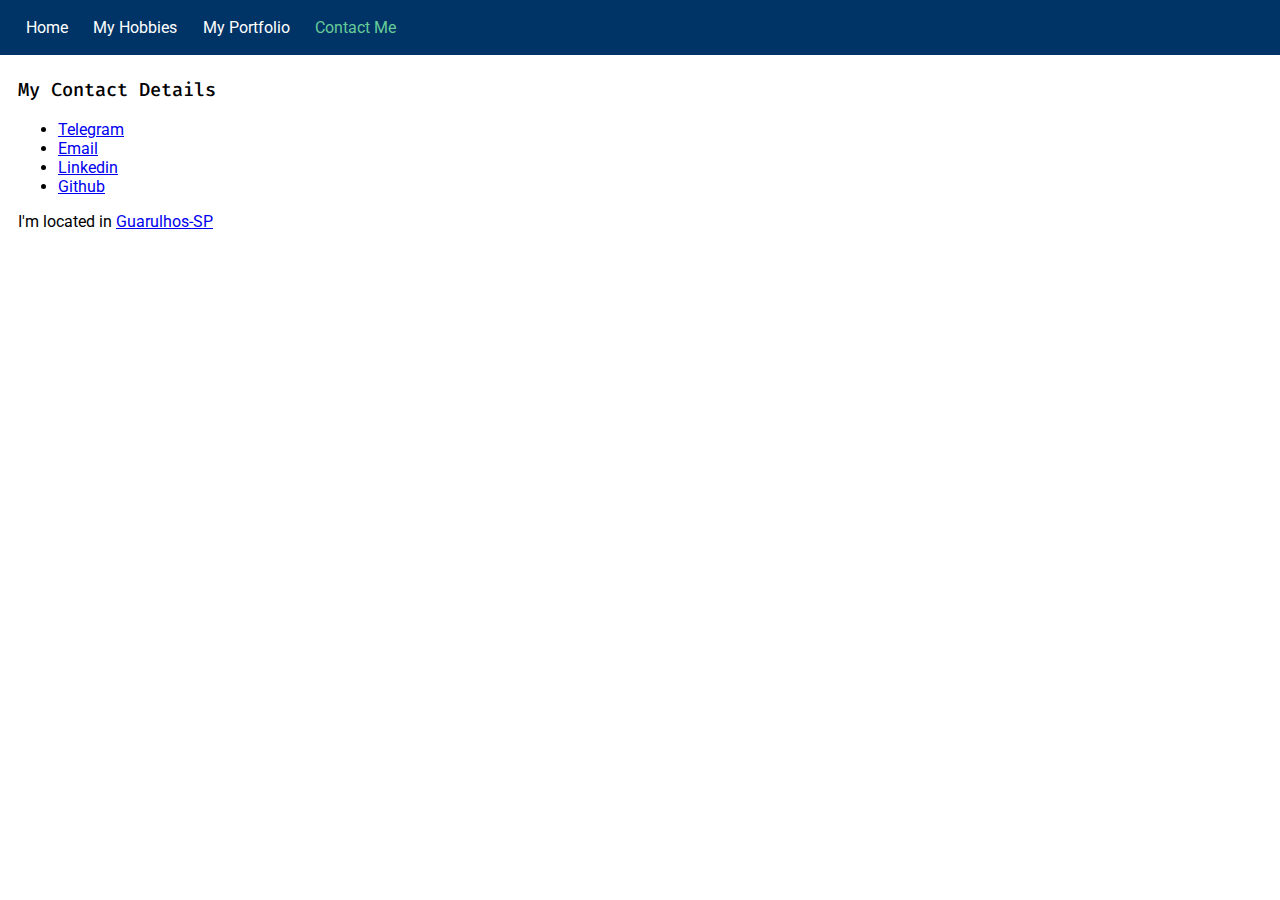
<file: public/contact.html>
<!DOCTYPE html>
<html lang="en">
<head>
    <meta charset="UTF-8">
    <meta name="viewport" content="width=device-width, initial-scale=1.0">
    <title>Raul Araujo's Contact</title>
    <link rel="preconnect" href="https://fonts.googleapis.com">
    <link rel="preconnect" href="https://fonts.gstatic.com" crossorigin>
    <link href="https://fonts.googleapis.com/css2?family=Fira+Code:wght@500;600;700&family=Roboto&display=swap" rel="stylesheet">
    <link rel="stylesheet" href="../styles.css">
</head>
<body>

    <header>
        <nav class="tabs">
            <div class="tab home"><a href="../index.html">Home</a></div>
            <div class="tab"><a href="./hobbies.html">My Hobbies</a></div>
            <div class="tab"><a href="./portfolio.html">My Portfolio</a></div>
            <div class="tab active"><a href="./contact.html" class="active">Contact Me</a></div>
            <div class="tab btn btn-invisible"><button class="btn-download-pdf">Download as PDF</button></div>
        </nav>
    </header>
    
    <main>

        <h3>My Contact Details</h3>
        <ul>
            <li><a href="https://t.me/raedevbr" target="_blank">Telegram</a></li>
            <li><a href="mailto:raedevbr@proton.me" target="_blank">Email</a></li>
            <li><a href="https://www.linkedin.com/in/raedevbr/" target="_blank">Linkedin</a></li>
            <li><a href="https://github.com/raedevbr" target="_blank">Github</a></li>
        </ul>
    
    <p>I'm located in <a href="https://maps.app.goo.gl/wYC2VzuQDEQCQ7fn7" target="_blank">Guarulhos-SP</a></p>

    </main>

</body>
</html>
</file>
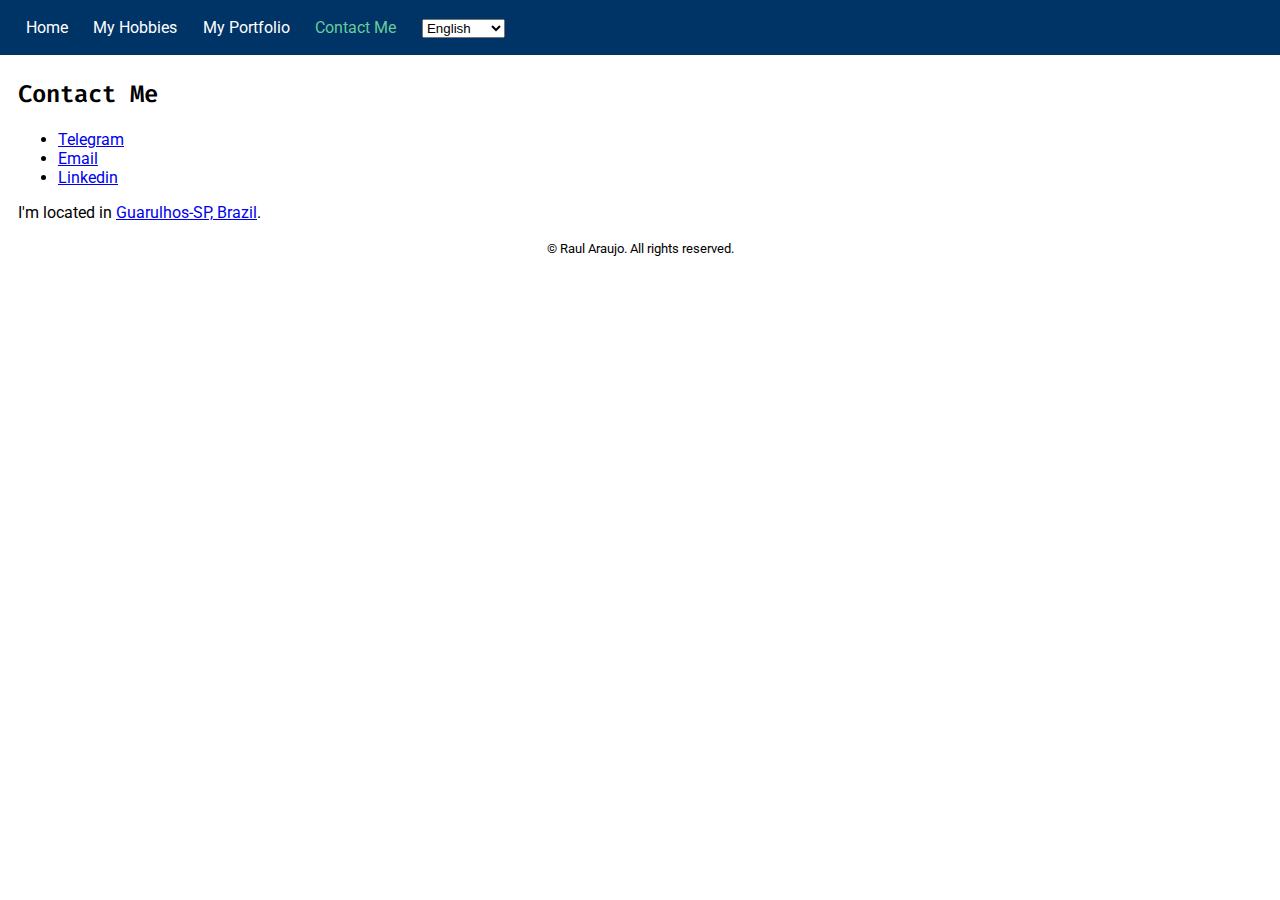
<file: public/contact_en.html>
<!DOCTYPE html>
<html lang="en">
<head>
    <meta charset="UTF-8">
    <meta name="viewport" content="width=device-width, initial-scale=1.0">
    <title>Raul Araujo's Contact</title>
    <link rel="preconnect" href="https://fonts.googleapis.com">
    <link rel="preconnect" href="https://fonts.gstatic.com" crossorigin>
    <link href="https://fonts.googleapis.com/css2?family=Fira+Code:wght@500;600;700&family=Roboto&display=swap" rel="stylesheet">
    <link rel="stylesheet" href="../styles.css">
</head>
<body>

    <header>
        <nav class="tabs">
            <div class="tab home"><a href="../index_en.html">Home</a></div>
            <div class="tab"><a href="./hobbies_en.html">My Hobbies</a></div>
            <div class="tab"><a href="./portfolio_en.html">My Portfolio</a></div>
            <div class="tab"><a href="./contact_en.html" class="active">Contact Me</a></div>
            <div class="tab">
                <select id="language-selector" data-tab="contact">
                    <option value="en">English</option>
                    <option value="pt">Português</option>
                </select>
            </div>
            <div class="tab btn btn-invisible"><button class="btn-download-pdf">Download as PDF</button></div>
        </nav>
    </header>
    
    <main>

        <h2>Contact Me</h2>
        <ul>
            <li><a href="https://t.me/raedevbr" target="_blank">Telegram</a></li>
            <li><a href="mailto:raedevbr@proton.me" target="_blank">Email</a></li>
            <li><a href="https://www.linkedin.com/in/raedevbr/" target="_blank">Linkedin</a></li>
        </ul>
    
    <p>I'm located in <a href="https://maps.app.goo.gl/wYC2VzuQDEQCQ7fn7" target="_blank">Guarulhos-SP, Brazil</a>.</p>

    </main>

    <footer>
        <p><small>© Raul Araujo. All rights reserved.</small></p>
    </footer>

    <script src="../language-selector.js" charset="UTF-8"></script>
</body>
</html>
</file>
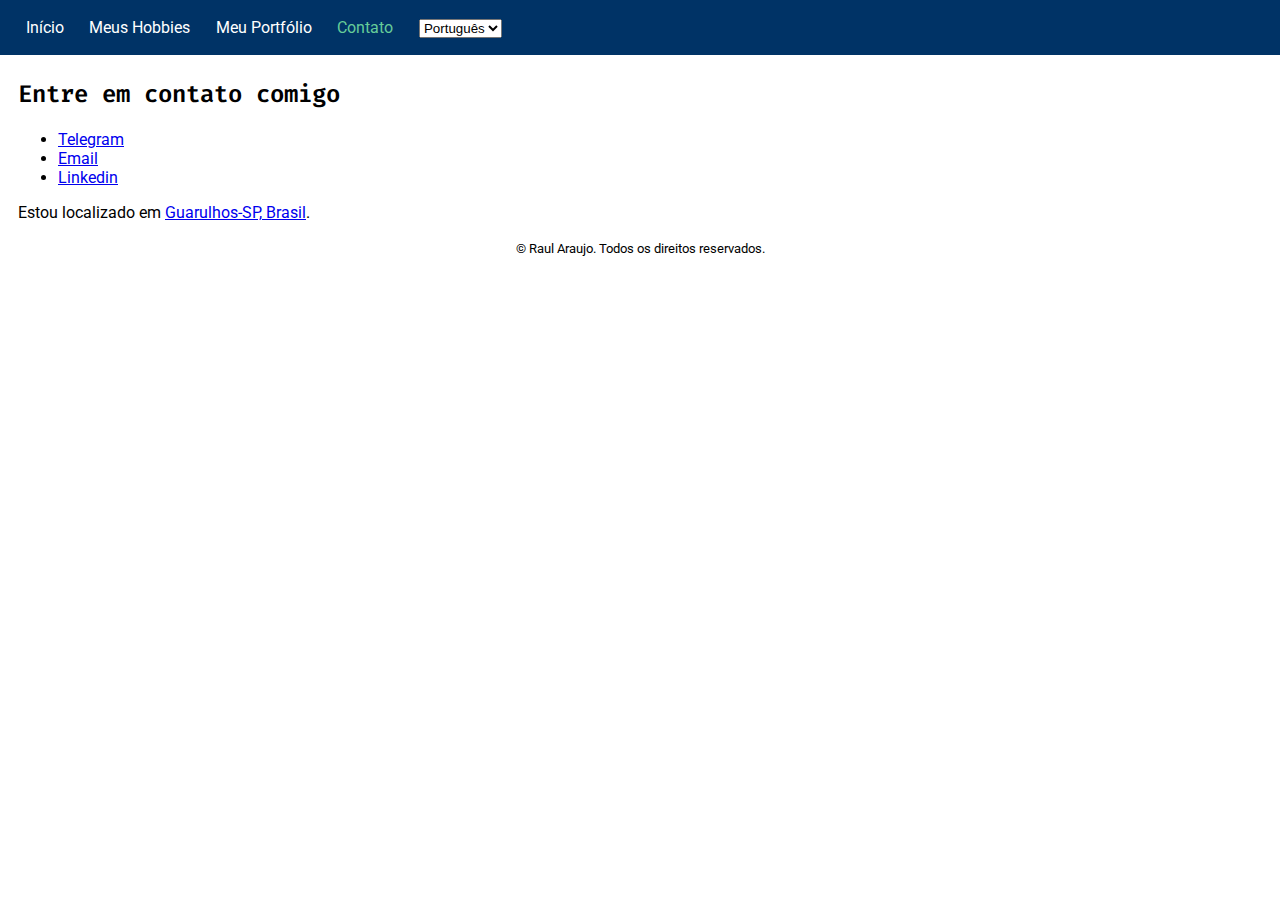
<file: public/contact_pt.html>
<!DOCTYPE html>
<html lang="en">
<head>
    <meta charset="UTF-8">
    <meta name="viewport" content="width=device-width, initial-scale=1.0">
    <title>Contato de Raul Araujo</title>
    <link rel="preconnect" href="https://fonts.googleapis.com">
    <link rel="preconnect" href="https://fonts.gstatic.com" crossorigin>
    <link href="https://fonts.googleapis.com/css2?family=Fira+Code:wght@500;600;700&family=Roboto&display=swap" rel="stylesheet">
    <link rel="stylesheet" href="../styles.css">
</head>
<body>

    <header>
        <nav class="tabs">
                <div class="tab home"><a href="../index_pt.html">Início</a></div>
                <div class="tab"><a href="./hobbies_pt.html">Meus Hobbies</a></div>
                <div class="tab"><a href="./portfolio_pt.html">Meu Portfólio</a></div>
                <div class="tab"><a href="./contact_pt.html" class="active">Contato</a></div>
                <div class="tab">
                    <select id="language-selector">
                        <option value="pt">Português</option>
                        <option value="en">English</option>
                    </select>
                </div>
                <div class="tab btn btn-invisible"><button class="btn-download-pdf">Baixar em PDF</button></div>
        </nav>
    </header>

    <main>
        <h2>Entre em contato comigo</h2>
        <ul>
            <li><a href="https://t.me/raedevbr" target="_blank">Telegram</a></li>
            <li><a href="mailto:raedevbr@proton.me" target="_blank">Email</a></li>
            <li><a href="https://www.linkedin.com/in/raedevbr/" target="_blank">Linkedin</a></li>
        </ul>
    
    <p>Estou localizado em <a href="https://maps.app.goo.gl/wYC2VzuQDEQCQ7fn7" target="_blank">Guarulhos-SP, Brasil</a>.</p>
    </main>

    <footer>
        <p><small>© Raul Araujo. Todos os direitos reservados.</small></p>
    </footer>
    
    <script src="../language-selector.js" charset="UTF-8"></script>
</body>
</html>
</file>
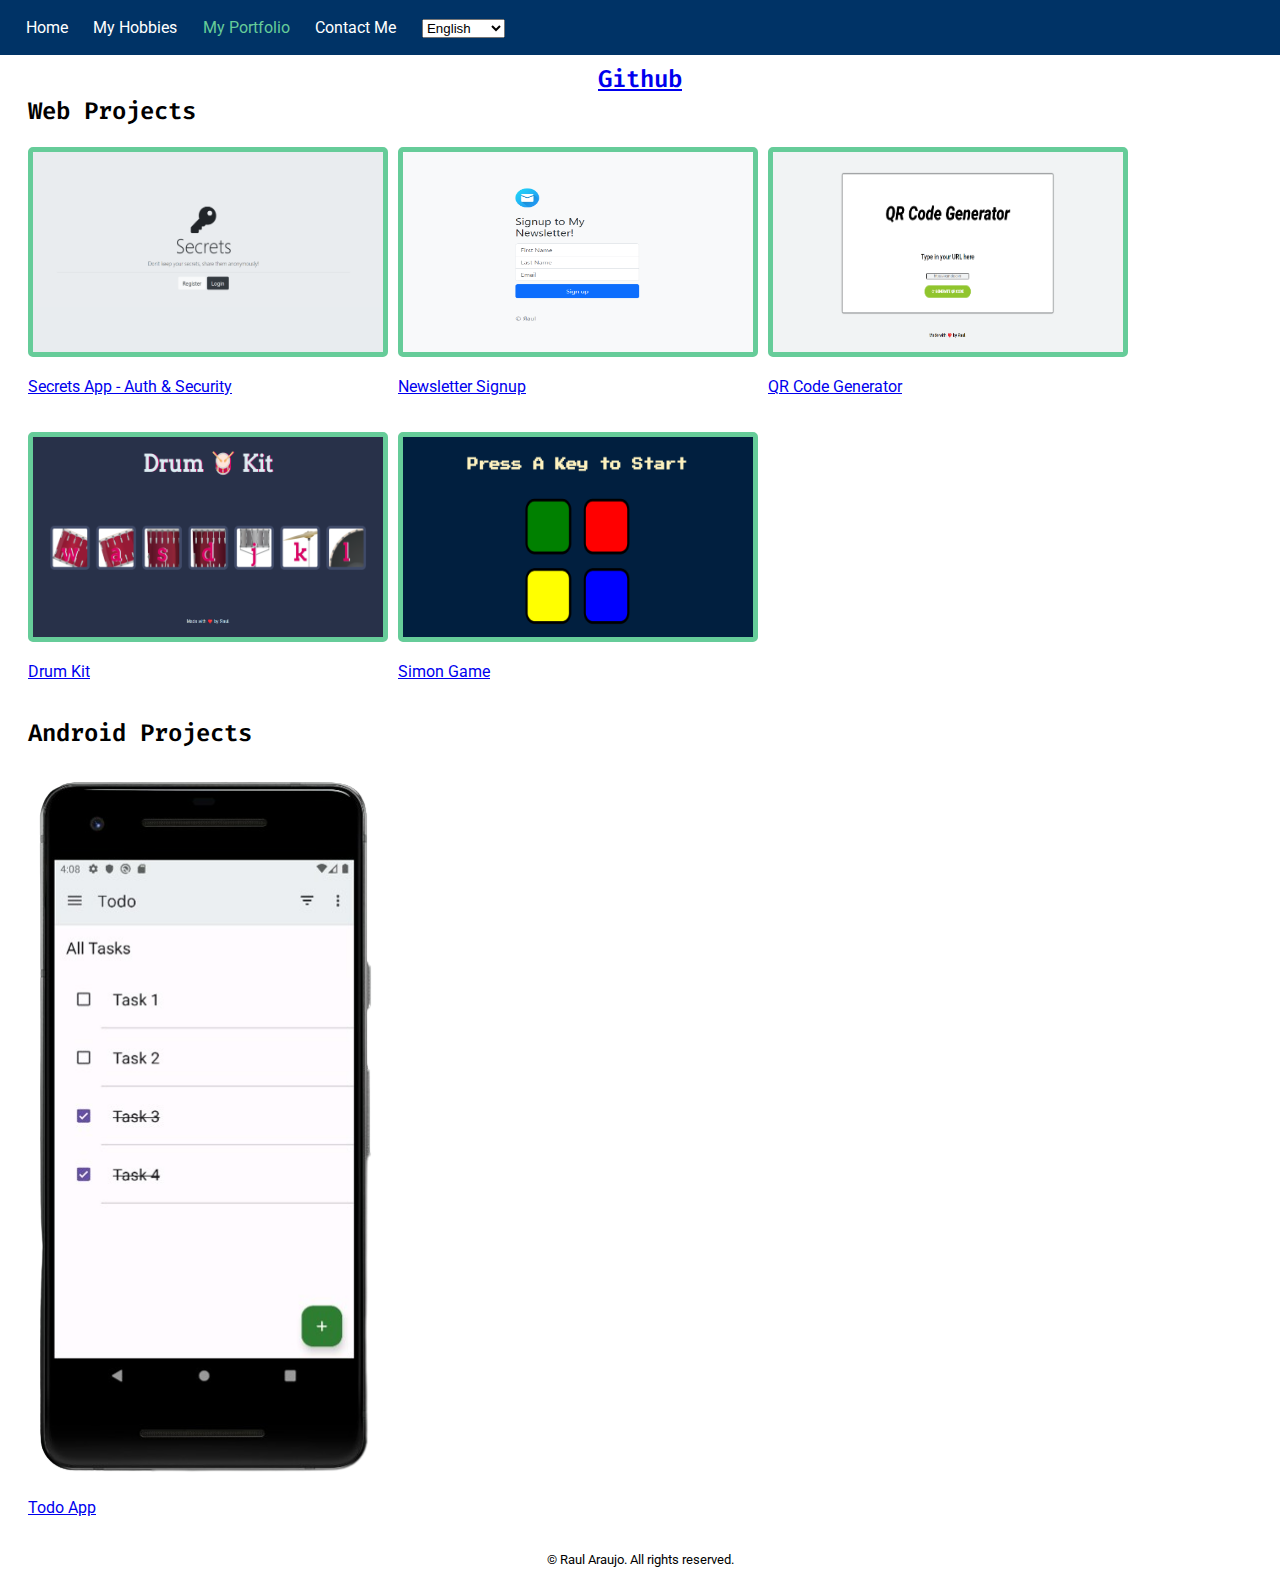
<file: public/portfolio_en.html>
<!DOCTYPE html>
<html lang="en">
<head>
    <meta charset="UTF-8">
    <meta name="viewport" content="width=device-width, initial-scale=1.0">
    <title>Raul Araujo's Portfolio</title>
    <link rel="preconnect" href="https://fonts.googleapis.com">
    <link rel="preconnect" href="https://fonts.gstatic.com" crossorigin>
    <link href="https://fonts.googleapis.com/css2?family=Fira+Code:wght@500;600;700&family=Roboto&display=swap" rel="stylesheet">
    <link rel="stylesheet" href="../styles.css">
    <style>

        main {
            padding-left: 20px;
            padding-right: 20px;
        }

        .container {
            display: flex;
            height: 100%;
            flex-direction: column;
            text-align: start;
        }

        .web-projects {
            display: flex;
            flex-direction: row;
            flex-wrap: wrap;
            gap: 20px;
        }

        .web-project {
            height: 200px;
            border: 5px solid #66CC99;
            border-radius: 5px;
            width: 100%;
        }

        .android-projects {
            display: flex;
            flex-direction: row;
            flex-wrap: wrap;
            gap: 20px;
        }

        .android-project {
            display: inline-block;
            width: 100%;
        }

        .responsive {
            width: 350px;
        }

        .github-title {
            margin: 5px 0 0 0;
            text-align: center;
        }

        .web-projects-title {
            margin-top: 0;
        }

        @media (width <= 770px) {
            .responsive {
                width: 300px;
            }
        }

        @media (width <= 500px) {
            .responsive {
                width: 100%;
            }
        }

    </style>
</head>
<body>
    
    <header>
        <nav class="tabs">
            <div class="tab home"><a href="../index_en.html">Home</a></div>
            <div class="tab"><a href="./hobbies_en.html">My Hobbies</a></div>
            <div class="tab"><a href="./portfolio_en.html" class="active">My Portfolio</a></div>
            <div class="tab"><a href="./contact_en.html">Contact Me</a></div>
            <div class="tab">
                <select id="language-selector" data-tab="portfolio">
                    <option value="en">English</option>
                    <option value="pt">Português</option>
                </select>
            </div>
            <div class="tab btn btn-invisible"><button class="btn-download-pdf">Download as PDF</button></div>
        </nav>
    </header>

    <main>

        <div class="container">

            <h2 class="github-title"><a href="https://github.com/raedevbr" target="_blank">Github</a></h2>
            <h2 class="web-projects-title">Web Projects</h2>
            
            <div class="web-projects">

                <div class="responsive">
                    <img src="../assets/images/preview-secrets-home.png" class="web-project"/>
                    <p><a href="https://github.com/raedevbr/auth-security-sample" target="_blank">Secrets App - Auth & Security</a></p>
                </div>

                <div class="responsive">
                    <img src="../assets/images/preview-newsletter-signup.png" class="web-project"/>
                    <p><a href="https://github.com/raedevbr/newsletter-signup-sample" target="_blank">Newsletter Signup</a></p>
                </div>

                <div class="responsive">
                    <img src="../assets/images/preview-qr-code-generator.png" class="web-project" />
                    <p><a href="https://github.com/raedevbr/qr-code-generator" target="_blank">QR Code Generator</a></p>
                </div>

                <div class="responsive">
                    <img src="../assets/images/preview-drum-kit.png" class="web-project"/>
                    <p><a href="https://github.com/raedevbr/drum-kit" target="_blank">Drum Kit</a></p>
                </div>

                <div class="responsive">
                    <img src="../assets/images/preview-simon-game.png" class="web-project" />
                    <p><a href="https://github.com/raedevbr/simon-game" target="_blank">Simon Game</a></p>
                </div>

            </div>

            <h2>Android Projects</h2>
            <div class="android-projects">
                <div class="responsive">
                    <img src="../assets/images/printtodoapp.png" class="android-project"/>
                    <p><a href="https://github.com/raedevbr/todoapp" target="_blank">Todo App</a></p>
                </div>

            </div>

        </div>

    </main>

    <footer>
        <p><small>© Raul Araujo. All rights reserved.</small></p>
    </footer>
    
    <script src="../language-selector.js" charset="UTF-8"></script>
</body>
</html>
</file>
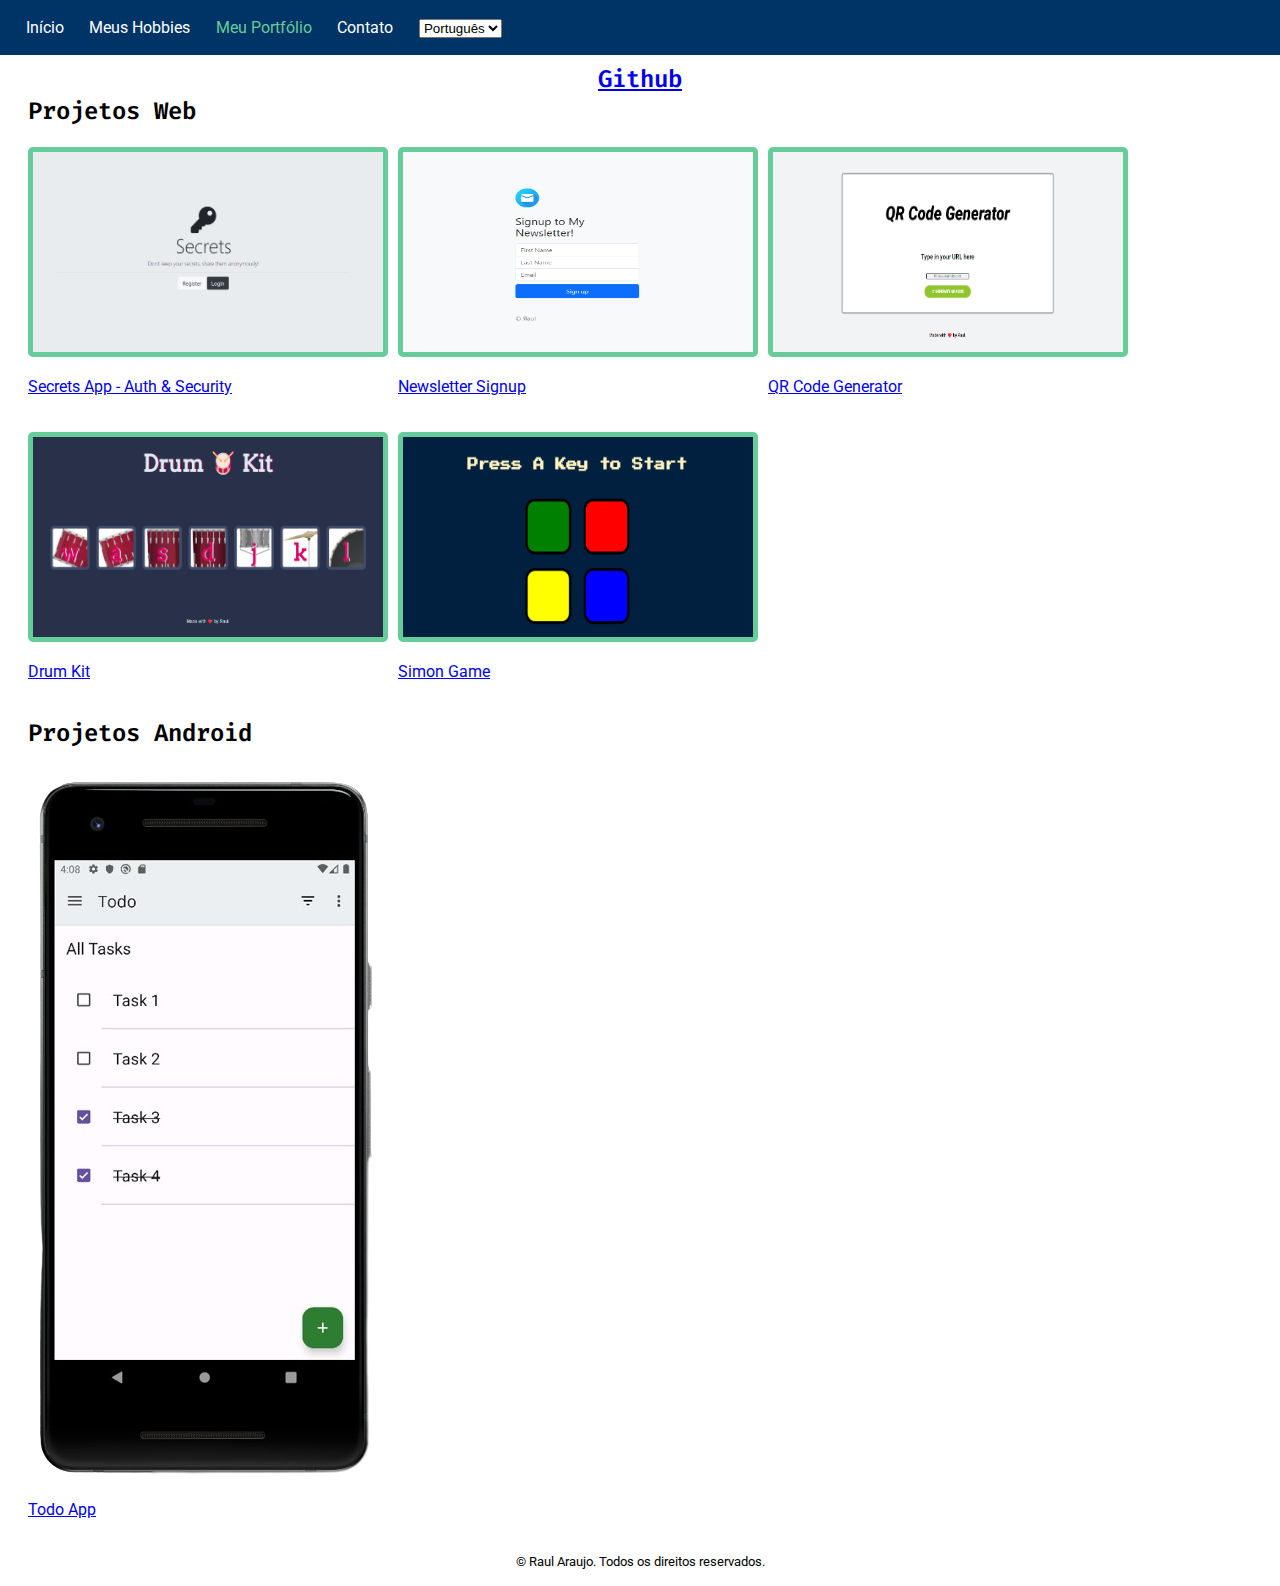
<file: public/portfolio_pt.html>
<!DOCTYPE html>
<html lang="en">
<head>
    <meta charset="UTF-8">
    <meta name="viewport" content="width=device-width, initial-scale=1.0">
    <title>Portfólio de Raul Araujo</title>
    <link rel="preconnect" href="https://fonts.googleapis.com">
    <link rel="preconnect" href="https://fonts.gstatic.com" crossorigin>
    <link href="https://fonts.googleapis.com/css2?family=Fira+Code:wght@500;600;700&family=Roboto&display=swap" rel="stylesheet">
    <link rel="stylesheet" href="../styles.css">
    <style>

        main {
            padding-left: 20px;
            padding-right: 20px;
        }

        .container {
            display: flex;
            height: 100%;
            flex-direction: column;
            text-align: start;
        }

        .web-projects {
            display: flex;
            flex-direction: row;
            flex-wrap: wrap;
            gap: 20px;
        }

        .web-project {
            height: 200px;
            border: 5px solid #66CC99;
            border-radius: 5px;
            width: 100%;
        }

        .android-projects {
            display: flex;
            flex-direction: row;
            flex-wrap: wrap;
            gap: 20px;
        }

        .android-project {
            display: inline-block;
            width: 100%;
        }

        .responsive {
            width: 350px;
        }

        .github-title {
            margin: 5px 0 0 0;
            text-align: center;
        }

        .web-projects-title {
            margin-top: 0;
        }

        @media (width <= 770px) {
            .responsive {
                width: 300px;
            }
        }

        @media (width <= 500px) {
            .responsive {
                width: 100%;
            }
        }
       
    </style>
</head>
<body>

    <header>
        <nav class="tabs">
                <div class="tab home"><a href="../index_pt.html">Início</a></div>
                <div class="tab"><a href="./hobbies_pt.html">Meus Hobbies</a></div>
                <div class="tab"><a href="./portfolio_pt.html" class="active">Meu Portfólio</a></div>
                <div class="tab"><a href="./contact_pt.html">Contato</a></div>
                <div class="tab">
                    <select id="language-selector">
                        <option value="pt">Português</option>
                        <option value="en">English</option>
                    </select>
                </div>
                <div class="tab btn btn-invisible"><button class="btn-download-pdf">Baixar em PDF</button></div>
        </nav>
    </header>

    <main>

        <div class="container">

            <h2 class="github-title"><a href="https://github.com/raedevbr" target="_blank">Github</a></h2>
            <h2 class="web-projects-title">Projetos Web</h2>

            <div class="web-projects">

                <div class="responsive">
                    <img src="../assets/images/preview-secrets-home.png" class="web-project"/>
                    <p><a href="https://github.com/raedevbr/auth-security-sample" target="_blank">Secrets App - Auth & Security</a></p>
                </div>

                <div class="responsive">
                    <img src="../assets/images/preview-newsletter-signup.png" class="web-project"/>
                    <p><a href="https://github.com/raedevbr/newsletter-signup-sample" target="_blank">Newsletter Signup</a></p>
                </div>

                <div class="responsive">
                    <img src="../assets/images/preview-qr-code-generator.png" class="web-project" />
                    <p><a href="https://github.com/raedevbr/qr-code-generator" target="_blank">QR Code Generator</a></p>
                </div>

                <div class="responsive">
                    <img src="../assets/images/preview-drum-kit.png" class="web-project"/>
                    <p><a href="https://github.com/raedevbr/drum-kit" target="_blank">Drum Kit</a></p>
                </div>

                <div class="responsive">
                    <img src="../assets/images/preview-simon-game.png" class="web-project" />
                    <p><a href="https://github.com/raedevbr/simon-game" target="_blank">Simon Game</a></p>
                </div>

            </div>

            <h2>Projetos Android</h2>
            <div class="android-projects">
                <div>
                    <img src="../assets/images/printtodoapp.png" class="android-project"/>
                    <p><a href="https://github.com/raedevbr/todoapp" target="_blank">Todo App</a></p>
                </div>

            </div>

        </div>

    </main>

    <footer>
        <p><small>© Raul Araujo. Todos os direitos reservados.</small></p>
    </footer>
    
    <script src="../language-selector.js" charset="UTF-8"></script>
</body>
</html>
</file>
<file: styles.css>
header {
    position: absolute;
    top: 0;
    left: 0;
    width: 100%;
    background-color: #003366;
    padding-top: 10px;
    padding-bottom: 10px;
}

.tabs {
    text-align: left;
    display: flex;
    align-items: center;
}

.home {
    padding-left: 2%;
}

.tab {
    padding-right: 2%;
    display: inline-block;
}

.tab>a {
    color: #fff;
    text-decoration: none;
}

.tab>a:focus {
    color: #66CCCC;
}

.tab>.active {
    color: #66CC99;
}

#language-select {
    border: 0;
    border-radius: 5px;
    padding: 2px;
    cursor: pointer;
}

.btn {
    flex: 1;
    text-align: right;
}

.btn-download-pdf {
    border: 0;
    border-radius: 5px;
    padding: 10px 50px;
    background-color: #66CC99;
    color: #000000;
    font-weight: bold;
    cursor: pointer;
    transition: transform 0.01s ease-in-out;
}

.btn-download-pdf:active {
    transform: scale(0.85);
}

.btn-invisible {
    visibility: hidden;
}

main {
    padding-top: 50px;
    padding-left: 10px;
    padding-right: 10px;
}

.profile-image {
    border-radius: 50%;
    border: 2px solid black;
    margin-right: 20px;
    float: left;
    width: 150px;
    height: 150px;
}

h1 {
    font-family: 'Fira Code', monospace;
    font-weight: 700;
}

h2 {
    font-family: 'Fira Code', monospace;
    font-weight: 600;
}

h3 {
    font-family: 'Fira Code', monospace;
    font-weight: 500;
}

p,
li,
.tab,
button {
    font-family: 'Roboto', sans-serif;
    font-weight: 400;
}

footer>p {
    text-align: center;
}

@media (width <=680px) {

    .presentation {
        text-align: center;
    }

    .profile-image {
        float: none;
    }

    .tabs {
        text-align: center;
        display: block;
    }

    .btn {
        padding-right: 0;
        text-align: center;
    }

    .btn-download-pdf {
        padding: 5px 5px;
        margin-top: 10px;
    }

    main {
        padding-top: 80px;
    }
}
</file>
